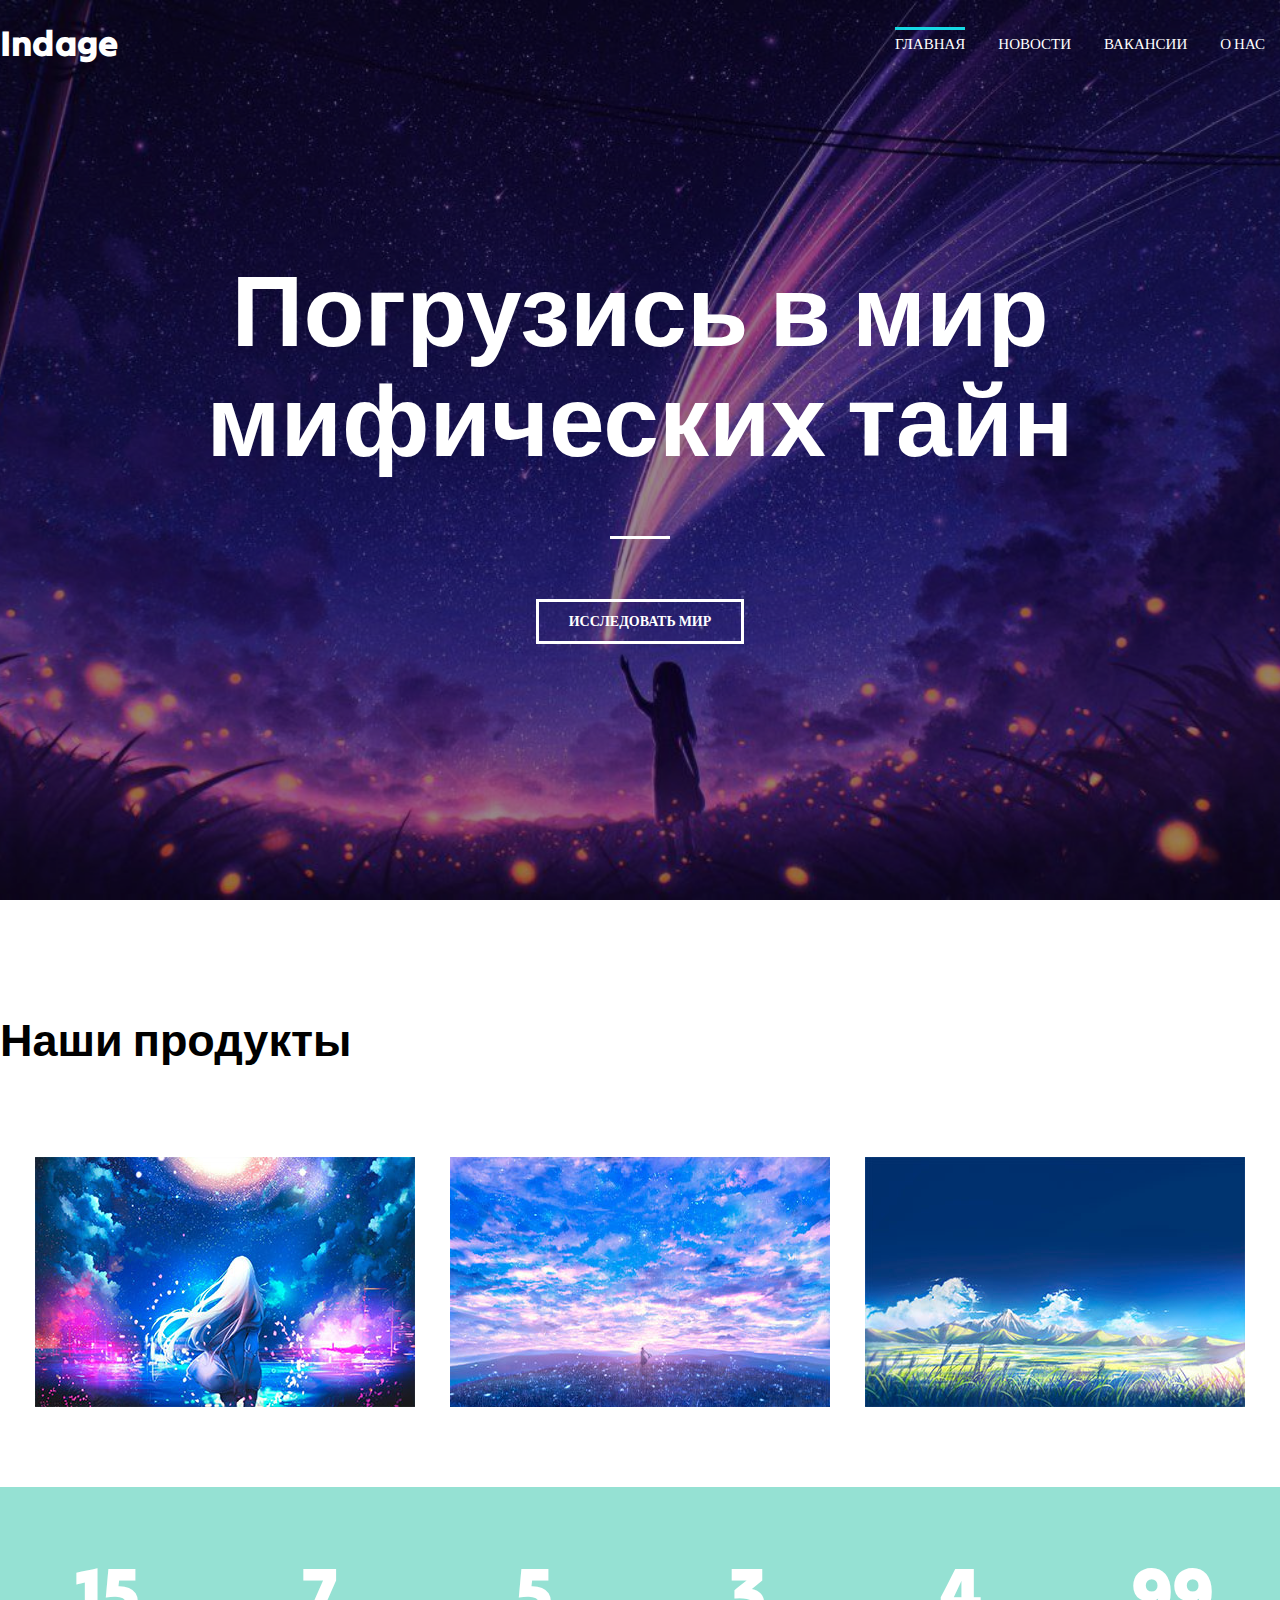
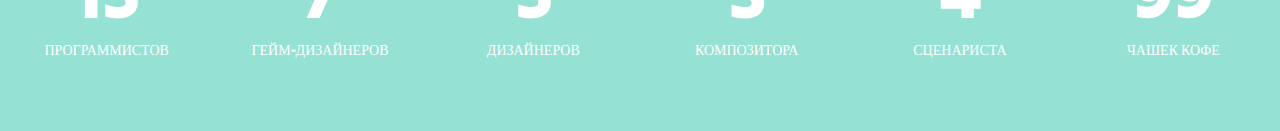
<file: index.html>
<!DOCTYPE html>
<html lang="en">
<head>
    <meta charset="UTF-8">
    <link rel="stylesheet" href="assets/css/style.css">
    <link href="https://fonts.googleapis.com/css2?family=Dancing+Script&family=Poppins&family=Tilt+Warp&display=swap" rel="stylesheet">
    <meta http-equiv="X-UA-Compatible" content="IE=edge">
    <meta name="viewport" content="width=device-width, initial-scale=1.0">
    <title>Indage - Добро пожаловать в мир полного приключений </title>
</head>
<body>
    <header class="header">
        <div class="container">
            <div class="header__inner">
                <div class="header__logo">Indage</div>

                <nav class="navigation">
                    <a class="nav__link active" href="#">Главная</a>
                    <a class="nav__link" href="#">Новости</a>
                    <a class="nav__link" href="#">Вакансии</a>
                    <a class="nav__link" href="#">О нас</a>
                </nav>
            </div>
        </div>
    </header>
<div class="Home">
    <div class="container">
        <div class="home__inner">
            <div class="overlay"></div>
            <h1 class="Home__title">Погрузись в мир мифических тайн</h1>

            <a class="btn" href="#">Исследовать мир</a>
        </div>
    </div>
</div><!-- /.header -->

<section class="section">
    <div class="container">
        <div class="section_header">
            <h2 class="section_title">Наши продукты</h2>
        </div>
    </div>

    <div class="about">
        <div class="about_item">
            <div class="about_img">
                <img src="assets/images/about/1.jpg" alt="">
            </div>
            <div class="about_text">Bluerage</div>
        </div>
        <div class="about_item">
            <div class="about_img">
                <img src="assets/images/about/2.jpg" alt="">
            </div>
            <div class="about_text">SpellsX</div>
        </div>
        <div class="about_item">
            <div class="about_img">
                <img src="assets/images/about/3.jpg" alt="">
            </div>
            <div class="about_text">Impafix</div>
        </div>
    </div><!-- /.container -->
</section>



<div class="statistics">
    <div class="container">

        <div class="stat">
            <div class="stat_item">
                <div class="stat_count">15</div>
                <div class="stat_text">Программистов</div>
            </div>
            <div class="stat_item">
                <div class="stat_count">7</div>
                <div class="stat_text">Гейм-дизайнеров</div>
            </div>
            <div class="stat_item">
                <div class="stat_count">5</div>
                <div class="stat_text">Дизайнеров</div>
            </div>
            <div class="stat_item">
                <div class="stat_count">3</div>
                <div class="stat_text">Композитора</div>
            </div>
            <div class="stat_item">
                <div class="stat_count">4</div>
                <div class="stat_text">Сценариста</div>
            </div>
            <div class="stat_item">
                <div class="stat_count">99</div>
                <div class="stat_text">Чашек кофе</div>
            </div>
        </div>
    </div>
</div>

</body>
</html>
</file>
<file: assets/css/style.css>
body {
    margin: 0;
    font-family: 'Tilt Warp', cursive;

    font-size: 15px;
    color: #010101;
    line-height: 1.6;
}

*,
*::before,
*::after {
    box-sizing: border-box;
}

h1, h2, h3, h4, h5, h6 {
    margin: 0;
}

/* Container */

.container {
    width: 100%;
    max-width: 1800px;
    margin: 0 auto;
    color: #ffff;
}

/* Home */

.Home {
    display: flex;
    flex-direction: column;
    justify-content: center;
    width: 100%;
    height: 100vh;
    background: url(../images/Home.jpg) center no-repeat;
    background-size: cover;
}

.overlay {
    width: 100%;
    height: 100%;
    background: rgba(0, 0, 0, 0.4);
    position: absolute;
    top: 0;
    left: 0;
    z-index: 0;
}

.home__inner {
    width: 100%;
    max-width: 880px;
    margin: 0 auto;

    text-align: center;
}

.Home__title {
    color: #fff;
    font-size: 100px;
    font-weight: 700;
    text-transform: none;
    font-family: 'Poppins', sans-serif;
    line-height: 1.1;
    position: relative;
    z-index: 2;
}

.Home__title::after {
    content: "";
    display: block;
    width: 60px;
    height: 3px;
    background-color: #fff;
    margin: 60px auto;
}

/* Header */
.header {
    width: 100%;
    padding-top: 15px;
    position: absolute;
    top: 0;
    left: 0;
    right: 0;
    z-index: 1000;
}

.header__inner {
    display: flex;
    justify-content: space-between;
    align-items: center;
}

/* Header Logo */
.header__logo {
    font-size: 36px;
    font-weight: 700;
    color: #fff;
}

/* Navigation */
.navigation {
    font-size: 15px;
    text-transform: uppercase;

}

/* Navigation Link */
.nav__link {
    display: inline-block;
    vertical-align: top;
    margin: 0 15px;
    color: #fff;
    text-decoration: none;
    position: relative;

    transition: color 0.1s linear;
}
.nav__link::after {
    content: "";
    display: block;
    width: 100%;
    height: 3px;
    background-color: #16d8e4;
    opacity: 0;
    position: absolute;
    top: -20%;
    left: 0;
    z-index: 1;

    transition: opacity 0.1s linear;
}

.nav__link:hover {
    color: #16d8e4;
}

.nav__link:hover::after,
.nav__link.active::after {
    opacity: 1;
}

/* Button */
.btn {
    display: inline-block;
    vertical-align: top;
    padding: 8px 30px;

    border: 3px solid #fff;

    font-size: 14px;
    font-weight: 700;
    color: #fff;
    text-transform: uppercase;
    text-decoration: none;

    transition: background 0.1s linear, color 0.1s linear;
    position: relative;
    z-index: 2;
}

.btn:hover {
    background-color: #fff;
    color: #000;
}

/* Section */
.section{
    padding: 80px 0;
}

.section_header {
    width: 100%;
    max-width: 1450px;
    margin: 25px auto;
}

.section_title {
    font-size: 45px;
    font-family: 'Poppins', sans-serif;
    color:#000;
}


/* About */

.about{
    margin-top: 80px;
    display: flex;
    justify-content: space-evenly;
}

.about_item{
    width: 380px;
    size: auto;
    position: relative;

    background-color: #95c0e1;
}

.about_item:hover .about_img {
    transform: translate3d(-10px, -10px, 0);
}

.about_item:hover .about_img img {
    opacity: 0.2;
}

.about_item:hover .about_text {
    opacity: 1;
}

.about_img{
    background:linear-gradient(to bottom, #554c79, #3775ca);

    transition: transform 0.1s linear;
}

.about_img img {
    display: block;
    transition: opacity 0.1s linear;
}

.about_text {
    width: 100%;;
    color:#fff;
    text-transform: uppercase;
    font-weight: 700;
    font-size: 18px;
    text-align: center;
    opacity: 0;

    position: absolute;
    top: 50%;
    left: 0;
    z-index: 2;
    transform: translate3d(0, -50%, 0);

    transition: opacity 0.2s linear;
}


/* Statistics */
.statistics{
    background-color: #95e1d3;
}

.stat{
    display: flex;
}

.stat_item{
    flex: 1 1 0;
    padding: 70px 25px;

    border-left: 1px solit #b5eae0;

    text-align: center;
    color:#fff;
}

.stat_item:last-child{
    border-right: 1px solit #b5eae0;
}

.stat_count{
    margin-bottom: 10px;
    font-size: 72px;
    font-weight: 700;
    line-height: 1;
}

.stat_text{
    font-size: 14px;
    text-transform: uppercase;
}
</file>
